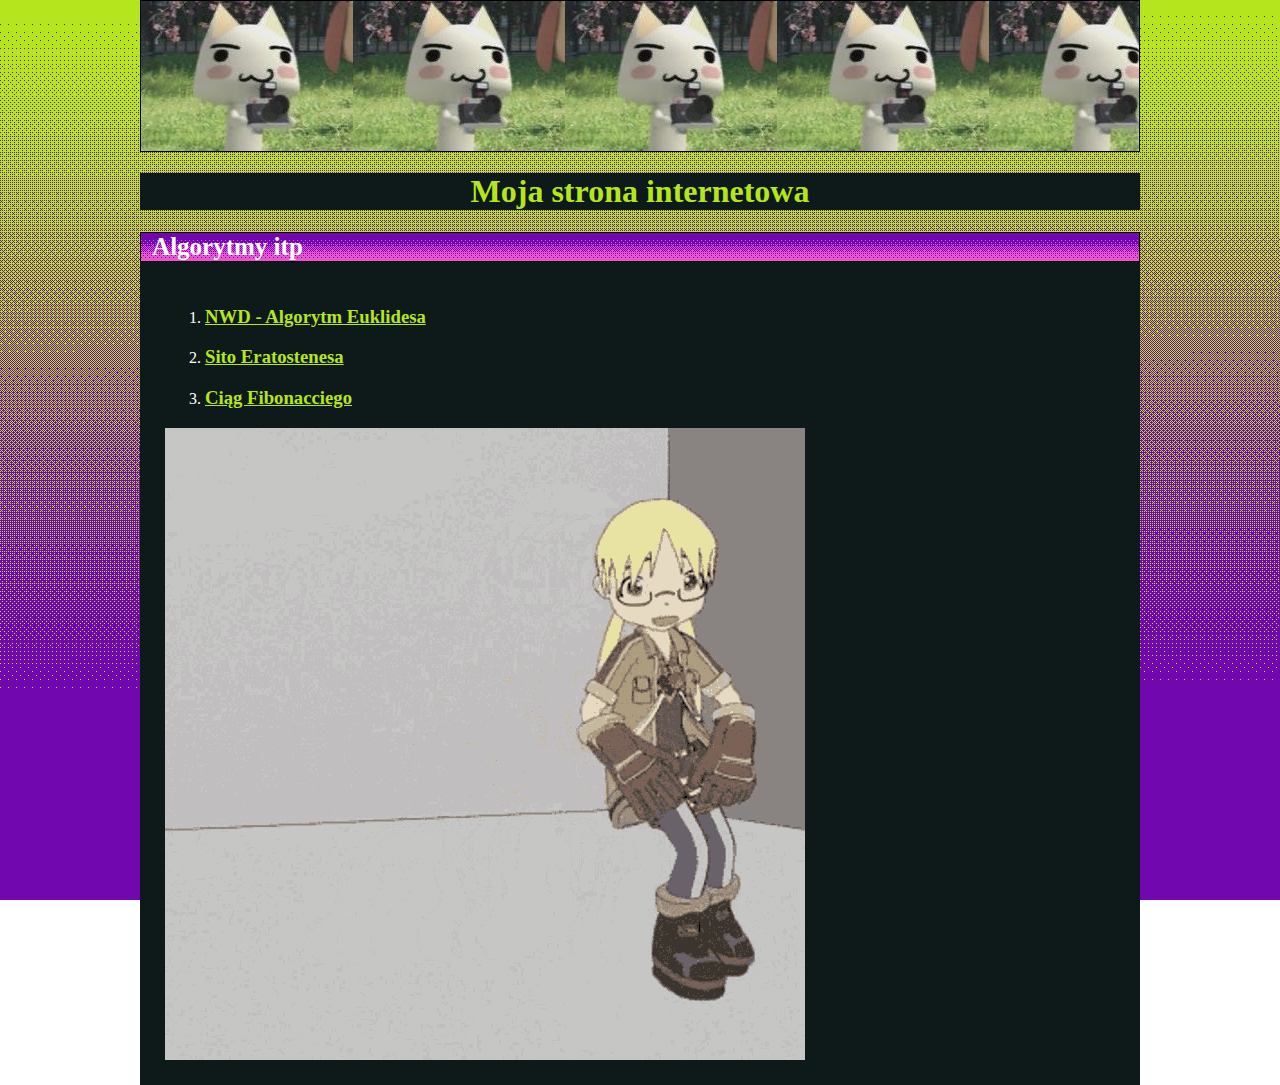
<file: index.html>
<main>
    <head>
        <title> 
            Algorytmy itp
        </title>

        <link rel="stylesheet" type="text/css" href="maincss.css">
        <style>
            
            .update {
                border: 2px dashed var(--main-color);
                padding: 5px;               
            }

            main {
                background-color: transparent !important;
            }

            .content {
                background-color: var(--background);
            }

            .title {
                margin-top: var(--content-spacing);
            }

            .title:first-child {
                margin-top: 0 !important;
            }

            .yw-content {
                text-align: center;
            }
            
        </style>

        <meta http-equiv="Content-Language" content="pl" >
        <meta charset="UTF-8" >
    </head>

    <body>

        <div id="container">
            <div class="topbar"></div>

            <div id="flex">
                <div class="wrapper">
                    <h1 class="main_title" align="center"> Moja strona internetowa</h1>

                    <div class="title">&nbsp; Algorytmy itp</div>

                    <div class="content">
                        <ol>

                            <li> <a  href="nwd.html"><h3 class = "link" >NWD - Algorytm Euklidesa</h3></a> </li>
                            <li> <a  href="sito.html"><h3 class = "link" >Sito Eratostenesa</h3></a> </li>
                            <li> <a  href="ciag.html"><h3 class = "link" >Ciąg Fibonacciego</h3></a> </li>

                        </ol>

                        <img src="brekdanc.gif"> 
                    </div>

                </div>
            </div>
        </div>
    </body>
</main>
</file>
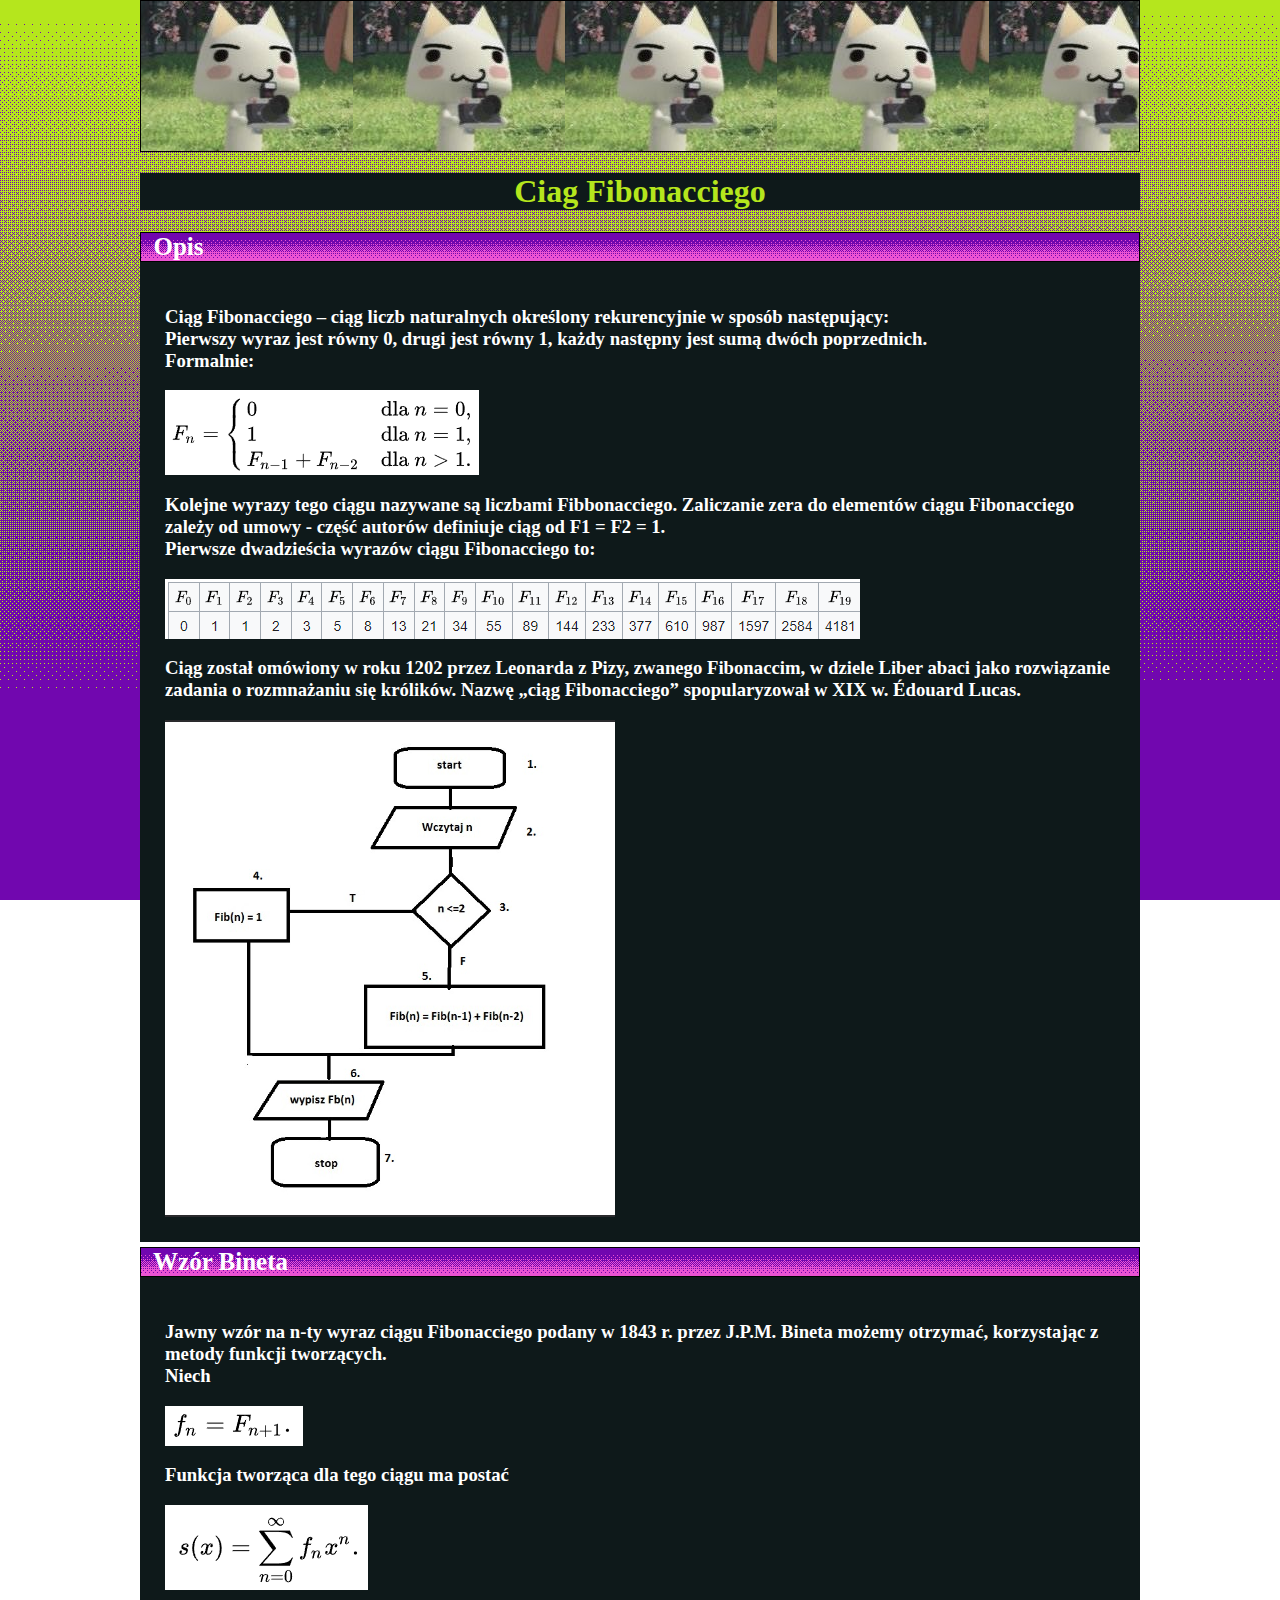
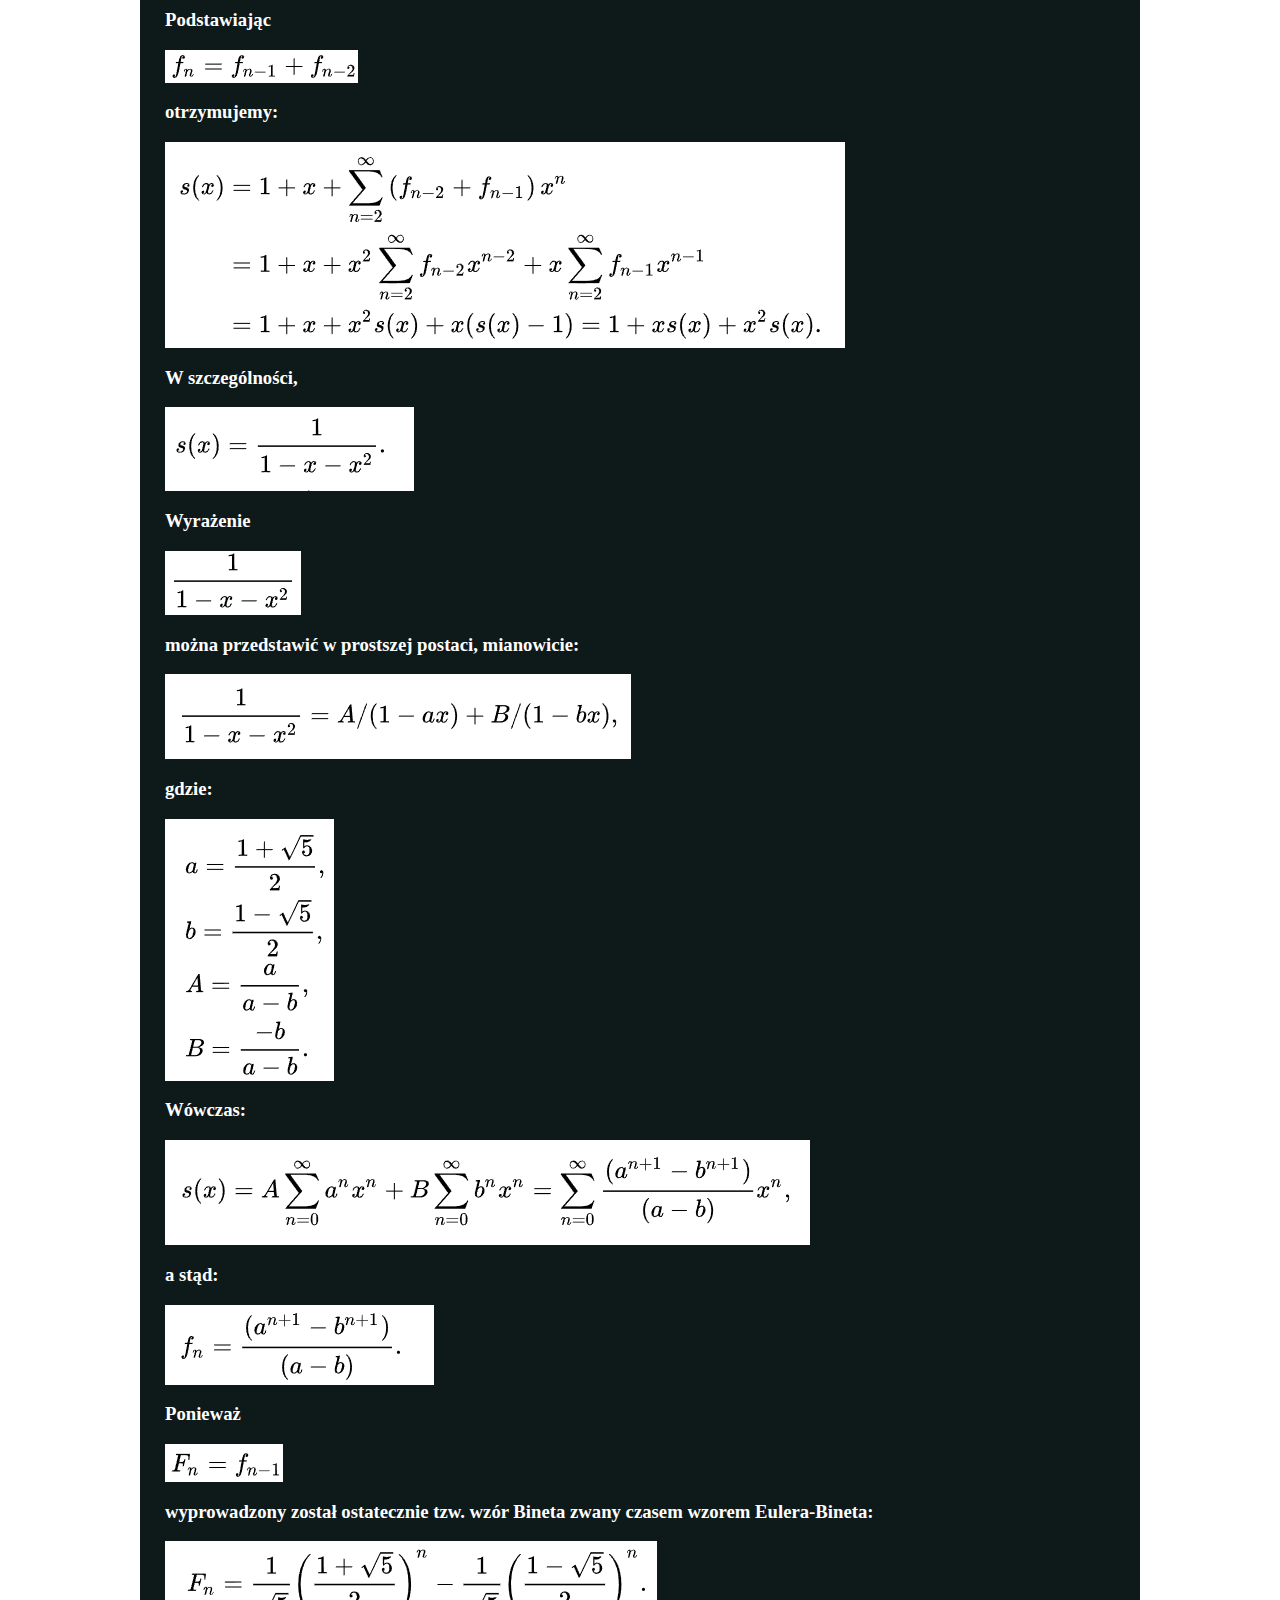
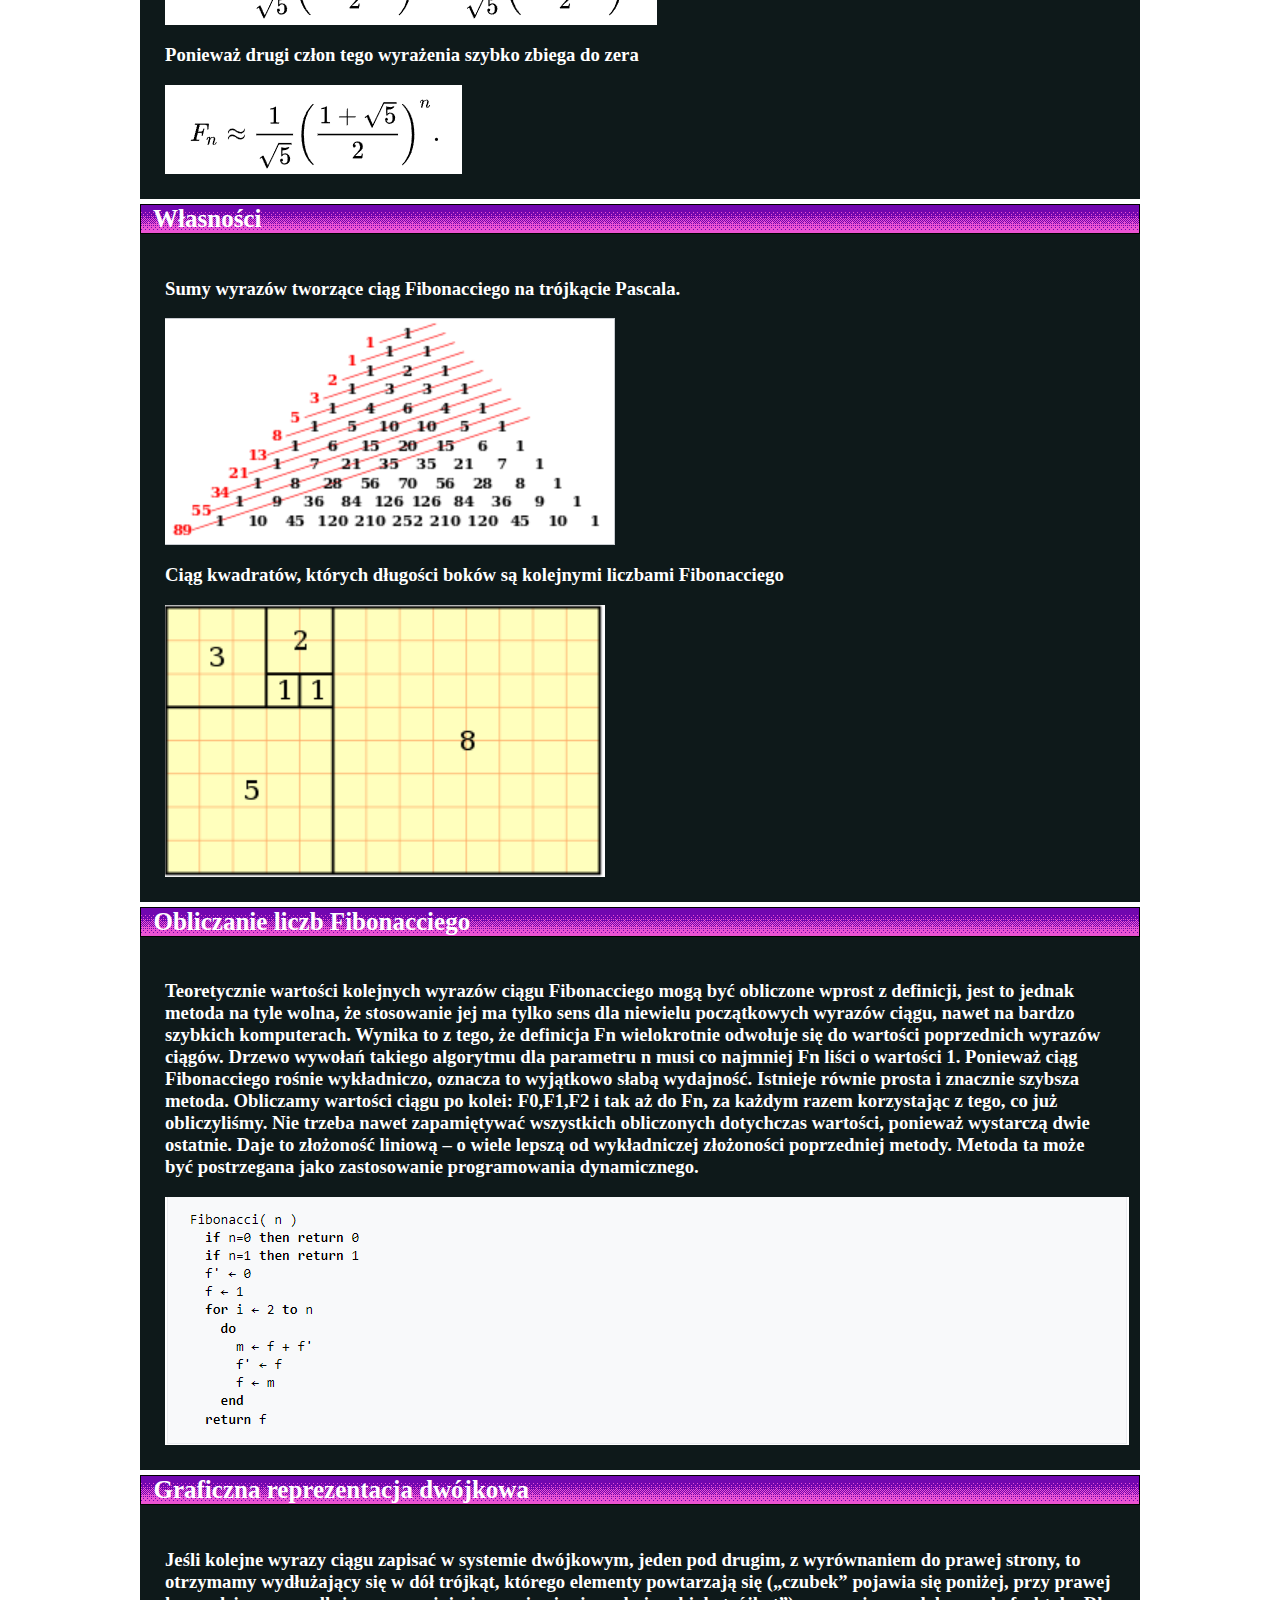
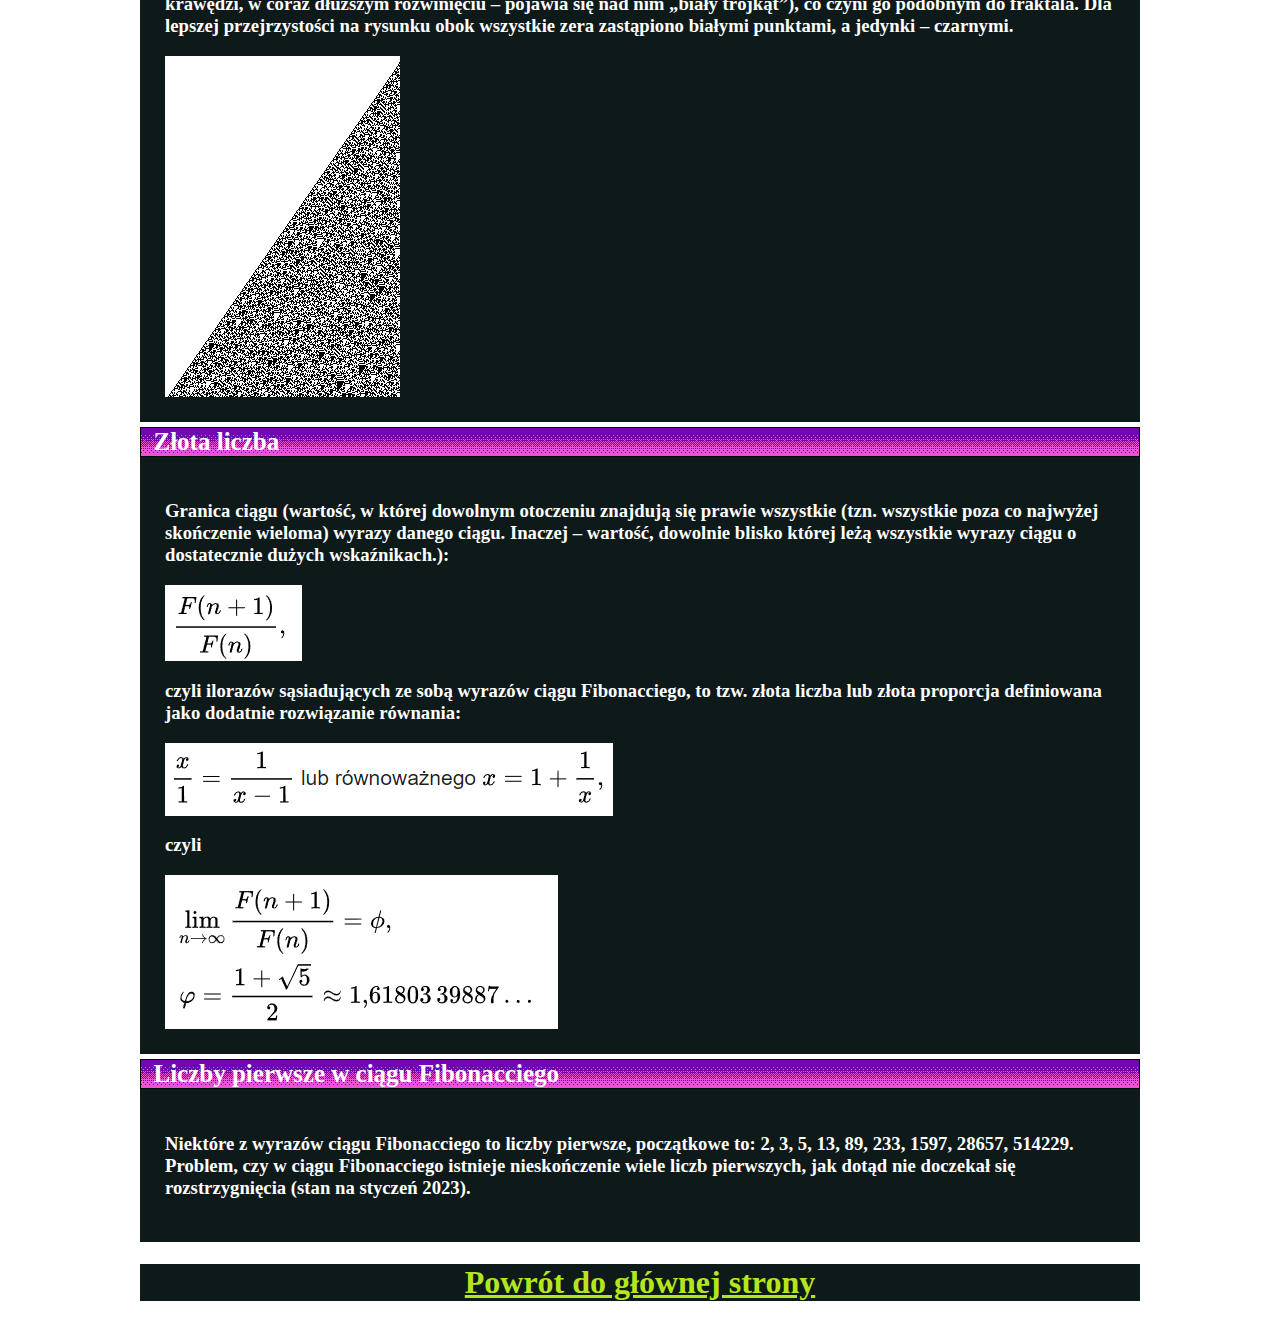
<file: ciag.html>
<html>
    <head>
        <title> 
            Ciąg Fibonacciego
        </title>

        <link rel="stylesheet" type="text/css" href="ciag.css">
        <style>
            
            .update {
                border: 2px dashed var(--main-color);
                padding: 5px;
            }

            main {
                background-color: transparent !important;
            }

            .content {
                background-color: var(--background);
            }

            .title {
                margin-top: var(--content-spacing);
            }

            .title:first-child {
                margin-top: 0 !important;
            }

            .yw-content {
                text-align: center;
            }
            
        </style>
        <meta http-equiv="Content-Language" content="pl" >
        <meta charset="UTF-8" >
    </head>

    <body>
        <main>
            <div id="container">
                <div class="topbar"></div>

                <div id="flex">
                    <div class="wrapper">
                        <h1 class="main_title" align="center"> Ciag Fibonacciego</h1>

                        <div class="title">&nbsp; Opis</div>

                        <div class="content">
                            <h3>
                                Ciąg Fibonacciego – ciąg liczb naturalnych określony rekurencyjnie w sposób następujący:
                                </br>
                                Pierwszy wyraz jest równy 0, drugi jest równy 1, każdy następny jest sumą dwóch poprzednich.
                                </br>
                                Formalnie:
                            </h3>

                            <img src="ciong.png">

                            <h3>
                                Kolejne wyrazy tego ciągu nazywane są liczbami Fibbonacciego. Zaliczanie zera do elementów ciągu Fibonacciego zależy od umowy - część autorów definiuje ciąg od F1 = F2 = 1.
                                </br>
                                Pierwsze dwadzieścia wyrazów ciągu Fibonacciego to:
                            </h3>

                            <img src="ciong2.png">

                            <h3> 
                                Ciąg został omówiony w roku 1202 przez Leonarda z Pizy, zwanego Fibonaccim,
                                w dziele Liber abaci jako rozwiązanie zadania o rozmnażaniu się królików. Nazwę „ciąg Fibonacciego” spopularyzował w XIX w. Édouard Lucas.
                            </h3>

                            <img src="blokowykodciag.png">
                        </div>

                        <div class="title">&nbsp; Wzór Bineta</div>

                        <div class="content">
                            <h3>Jawny wzór na n-ty wyraz ciągu Fibonacciego podany w 1843 r. przez J.P.M. Bineta możemy otrzymać, korzystając z metody funkcji tworzących.
                                </br>
                                Niech
                            </h3>

                            <img src="obliczenia1.png">

                            <h3>
                                Funkcja tworząca dla tego ciągu ma postać
                            </h3>

                            <img src="obliczenia2.png">

                            <h3>
                                Podstawiając
                            </h3>

                            <img src="obliczenia3.png">

                            <h3>
                                otrzymujemy:
                            </h3>

                            <img src="obliczenia4.png">

                            <h3>
                                W szczególności,
                            </h3>

                            <img src="obliczenia5.png">

                            <h3>
                                Wyrażenie 
                            </h3>

                            <img src="obliczenia6.png">

                            <h3>
                                można przedstawić w prostszej postaci, mianowicie:
                            </h3>

                            <img src="obliczenia7.png">

                            <h3>
                                gdzie:
                            </h3>

                            <img src="obliczenia8.png">

                            <h3>
                                Wówczas:
                            </h3>

                            <img src="obliczenia9.png">

                            <h3>
                                a stąd:
                            </h3>

                            <img src="obliczenia10.png">

                            <h3>
                                Ponieważ
                            </h3>

                            <img src="jajco.png">

                            <h3>
                                wyprowadzony został ostatecznie tzw. wzór Bineta zwany czasem wzorem Eulera-Bineta:
                            </h3>

                            <img src="obliczenia11.png">

                            <h3>
                                Ponieważ drugi człon tego wyrażenia szybko zbiega do zera
                            </h3>

                            <img src="obliczenia12.png">
                        </div>

                        <div class="title">&nbsp; Własności</div>

                        <div class="content">
                            <h3>
                                Sumy wyrazów tworzące ciąg Fibonacciego na trójkącie Pascala.
                            </h3>

                            <img src="trojkat.png">

                            <h3>
                                Ciąg kwadratów, których długości boków są kolejnymi liczbami Fibonacciego
                            </h3>

                            <img src="kwadraty.png">
                        </div>

                        <div class="title">&nbsp; Obliczanie liczb Fibonacciego</div>

                        <div class="content">
                            <h3>
                                Teoretycznie wartości kolejnych wyrazów ciągu Fibonacciego mogą być obliczone wprost z definicji, jest to jednak metoda na tyle wolna,
                                że stosowanie jej ma tylko sens dla niewielu początkowych wyrazów ciągu, nawet na bardzo szybkich komputerach. Wynika to z tego, że definicja Fn 
                                wielokrotnie odwołuje się do wartości poprzednich wyrazów ciągów. Drzewo wywołań takiego algorytmu dla parametru n musi co najmniej Fn liści o wartości 1.
                                Ponieważ ciąg Fibonacciego rośnie wykładniczo, oznacza to wyjątkowo słabą wydajność.
                                Istnieje równie prosta i znacznie szybsza metoda. Obliczamy wartości ciągu po kolei: F0,F1,F2 i tak aż do Fn, za każdym razem korzystając z tego, co już obliczyliśmy.
                                Nie trzeba nawet zapamiętywać wszystkich obliczonych dotychczas wartości, ponieważ wystarczą dwie ostatnie. Daje to złożoność liniową – o wiele lepszą od wykładniczej
                                złożoności poprzedniej metody. Metoda ta może być postrzegana jako zastosowanie programowania dynamicznego.
                            </h3>

                            <img src="ciagpseudokod.png">

                        </div>

                        <div class="title">&nbsp; Graficzna reprezentacja dwójkowa</div>

                        <div class="content">
                            <h3>
                                Jeśli kolejne wyrazy ciągu zapisać w systemie dwójkowym, jeden pod drugim, z wyrównaniem do prawej strony, to otrzymamy wydłużający się w dół trójkąt, którego elementy powtarzają się
                                („czubek” pojawia się poniżej, przy prawej krawędzi, w coraz dłuższym rozwinięciu – pojawia się nad nim „biały trójkąt”), co czyni go podobnym do fraktala. Dla lepszej przejrzystości
                                na rysunku obok wszystkie zera zastąpiono białymi punktami, a jedynki – czarnymi.
                            </h3>

                            <img src="bianrnycos.png">
                        </div>

                        <div class="title">&nbsp; Złota liczba</div>

                        <div class="content">
                            <h3>
                                Granica ciągu (wartość, w której dowolnym otoczeniu znajdują się prawie wszystkie (tzn. wszystkie poza co najwyżej skończenie wieloma) wyrazy danego ciągu. Inaczej – wartość,
                                dowolnie blisko której leżą wszystkie wyrazy ciągu o dostatecznie dużych wskaźnikach.):
                            </h3>

                            <img src="oblicz1.png">

                            <h3>
                                czyli ilorazów sąsiadujących ze sobą wyrazów ciągu Fibonacciego, to tzw. złota liczba lub złota proporcja definiowana jako dodatnie rozwiązanie równania:
                            </h3>

                            <img src="oblicz2.png">

                            <h3>
                                czyli
                            </h3>

                            <img src="oblicz3.png">
                        </div>

                        <div class="title">&nbsp; Liczby pierwsze w ciągu Fibonacciego</div>

                        <div class="content">
                            <h3>
                                Niektóre z wyrazów ciągu Fibonacciego to liczby pierwsze, początkowe to: 2, 3, 5, 13, 89, 233, 1597, 28657, 514229.
                                Problem, czy w ciągu Fibonacciego istnieje nieskończenie wiele liczb pierwszych, jak dotąd nie doczekał się rozstrzygnięcia (stan na styczeń 2023).
                            </h3>
                        </div>

                        <a href="index.html" ><h1 class="main_title" align="center"> Powrót do głównej strony</h1></a>
                    </div>
                </div>
            </div>
        </body>
    </main>
</html>
</file>
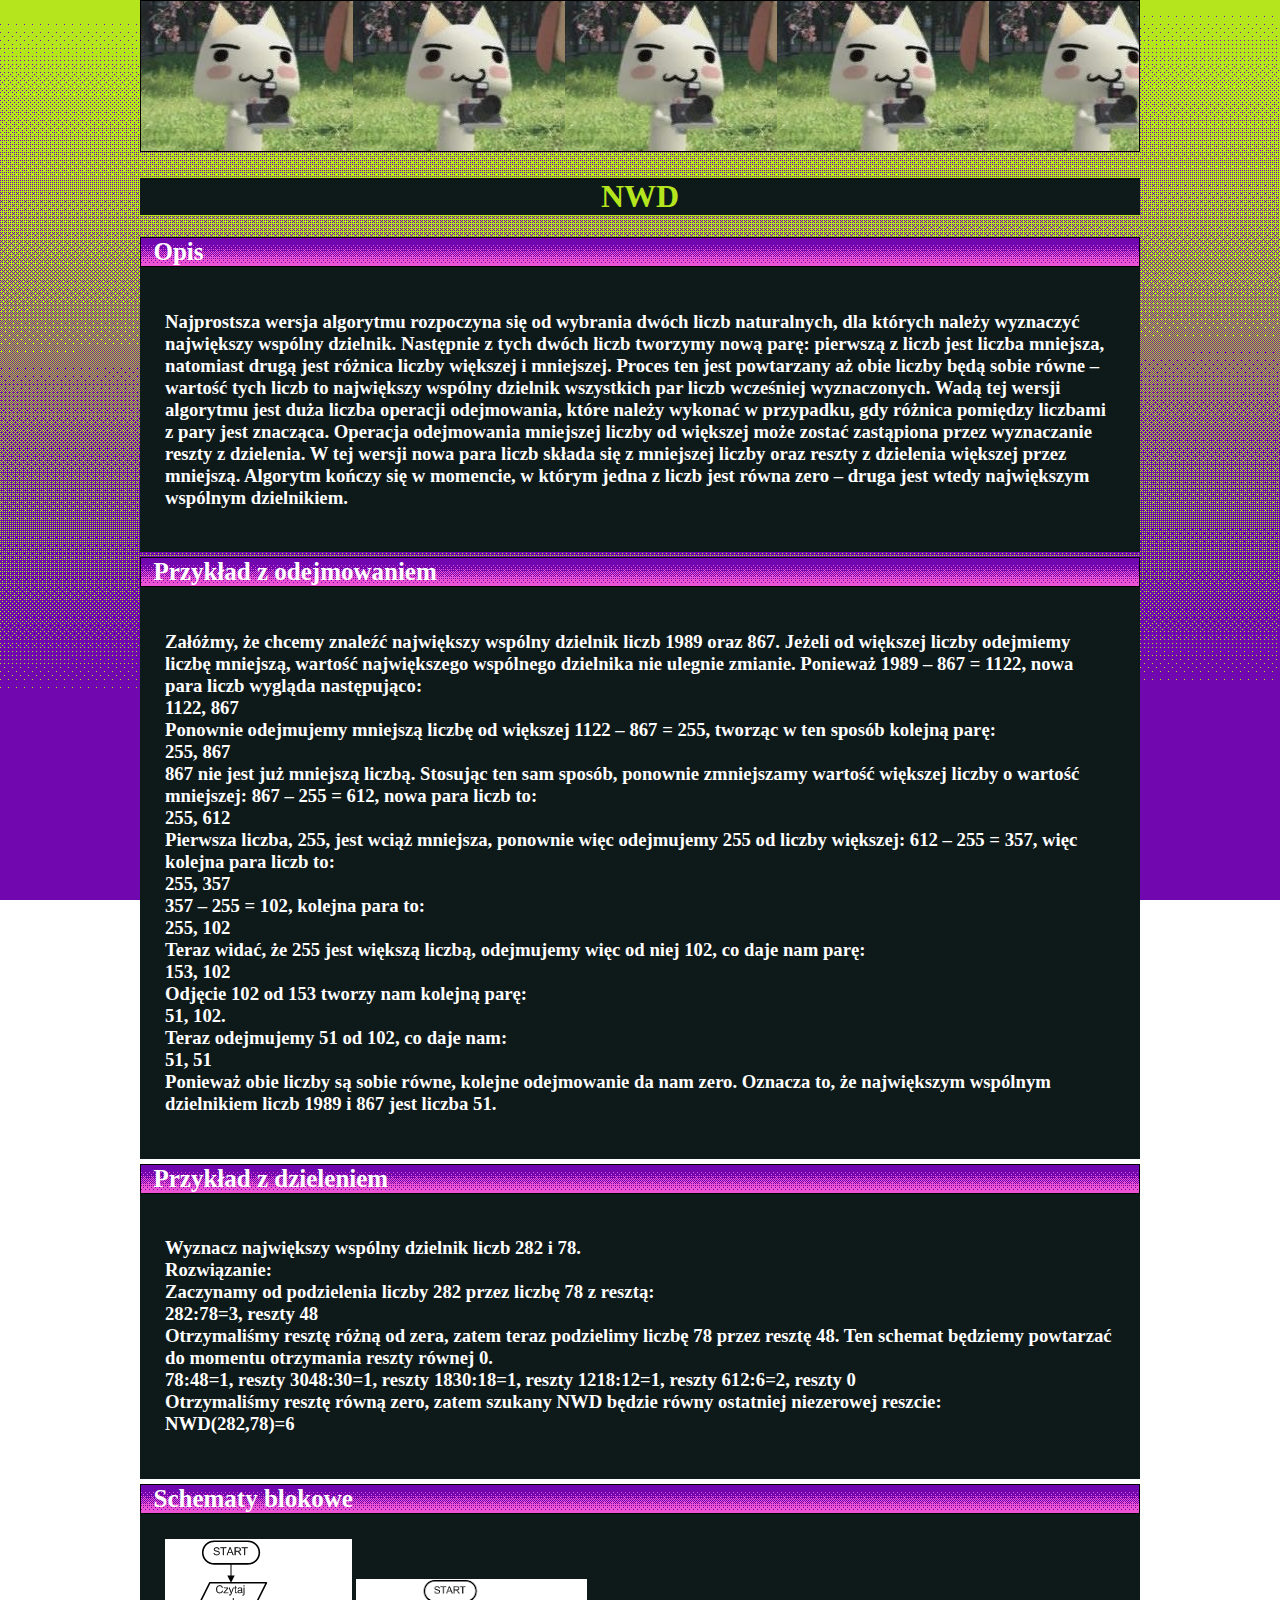
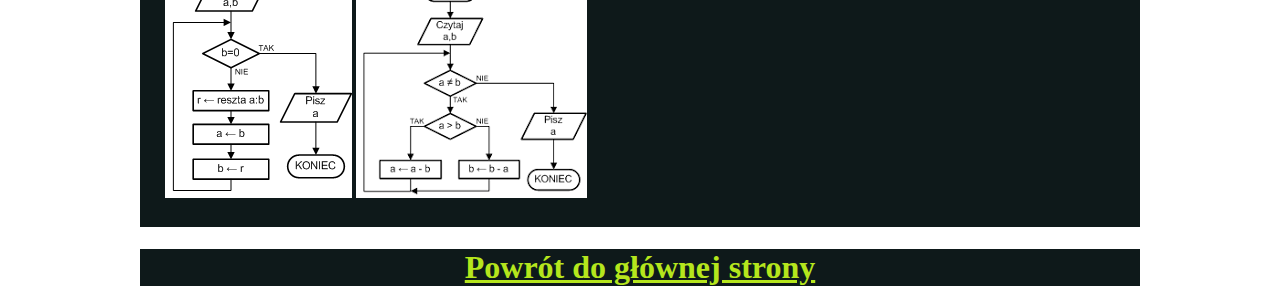
<file: nwd.html>
<main>
    <head>
        <title> 
            NWD
        </title>

        <link rel="stylesheet" type="text/css" href="nwd.css">

        <style>
            
            .update {
                border: 2px dashed var(--main-color);
                padding: 5px;
            }

            main {
                background-color: transparent !important;
            }

            .content {
                background-color: var(--background);
            }

            .title {
                margin-top: var(--content-spacing);
            }

            .title:first-child {
                margin-top: 0 !important;
            }

            .yw-content {
                text-align: center;
            }
            
        </style>
        <meta http-equiv="Content-Language" content="pl" >
        <meta charset="UTF-8" >
    </head>

    <body>
        
        <div id="container">
            <div class="topbar"></div>
            <div id="flex">
                <div class="wrapper">

                    <h1 class="main_title" align="center"> NWD</h1>

                    <div class="title">&nbsp; Opis</div>

                    <div class="content">
                        <h3>Najprostsza wersja algorytmu rozpoczyna się od wybrania dwóch liczb naturalnych, dla których należy wyznaczyć największy wspólny dzielnik. Następnie z tych dwóch liczb tworzymy nową parę: pierwszą z liczb jest liczba mniejsza, natomiast drugą jest różnica liczby większej i mniejszej. Proces ten jest powtarzany aż obie liczby będą sobie równe – wartość tych liczb to największy wspólny dzielnik wszystkich par liczb wcześniej wyznaczonych. Wadą tej wersji algorytmu jest duża liczba operacji odejmowania, które należy wykonać w przypadku, gdy różnica pomiędzy liczbami z pary jest znacząca.

                            Operacja odejmowania mniejszej liczby od większej może zostać zastąpiona przez wyznaczanie reszty z dzielenia. W tej wersji nowa para liczb składa się z mniejszej liczby oraz reszty z dzielenia większej przez mniejszą. Algorytm kończy się w momencie, w którym jedna z liczb jest równa zero – druga jest wtedy największym wspólnym dzielnikiem.
                        </h3>
                    </div>

                    <div class="title">&nbsp; Przykład z odejmowaniem</div>

                    <div class="content">
                        <h3>Załóżmy, że chcemy znaleźć największy wspólny dzielnik liczb 1989 oraz 867. Jeżeli od większej liczby odejmiemy liczbę mniejszą, wartość największego wspólnego dzielnika nie ulegnie zmianie. Ponieważ 1989 – 867 = 1122, nowa para liczb wygląda następująco:
                            <br>
                            1122, 867
                            <br>
                            Ponownie odejmujemy mniejszą liczbę od większej 1122 – 867 = 255, tworząc w ten sposób kolejną parę:
                            <br>
                            255, 867
                            <br>
                            867 nie jest już mniejszą liczbą. Stosując ten sam sposób, ponownie zmniejszamy wartość większej liczby o wartość mniejszej: 867 – 255 = 612, nowa para liczb to:
                            <br>
                            255, 612
                            <br>
                            Pierwsza liczba, 255, jest wciąż mniejsza, ponownie więc odejmujemy 255 od liczby większej: 612 – 255 = 357, więc kolejna para liczb to:
                            <br>
                            255, 357
                            <br>
                            357 – 255 = 102, kolejna para to:
                            <br>
                            255, 102
                            <br>
                            Teraz widać, że 255 jest większą liczbą, odejmujemy więc od niej 102, co daje nam parę:
                            <br>
                            153, 102
                            <br>
                            Odjęcie 102 od 153 tworzy nam kolejną parę:
                            <br>
                            51, 102.
                            <br>
                            Teraz odejmujemy 51 od 102, co daje nam:
                            <br>
                            51, 51
                            <br>
                            Ponieważ obie liczby są sobie równe, kolejne odejmowanie da nam zero. Oznacza to, że największym wspólnym dzielnikiem liczb 1989 i 867 jest liczba 51.
                        </h3>
                    </div>

                    <div class="title">&nbsp; Przykład z dzieleniem</div>
                    
                    <div class="content">
                        <h3>
                            Wyznacz największy wspólny dzielnik liczb 282 i 78.
                            <br>
                            Rozwiązanie:
                            <br>
                            Zaczynamy od podzielenia liczby 282 przez liczbę 78 z resztą:
                            <br>
                            282:78=3, reszty 48
                            <br>
                            Otrzymaliśmy resztę różną od zera, zatem teraz podzielimy liczbę 78 przez resztę 48. Ten schemat będziemy powtarzać do momentu otrzymania reszty równej 0.
                            <br>
                            78:48=1, reszty 3048:30=1, reszty 1830:18=1, reszty 1218:12=1, reszty 612:6=2, reszty 0
                            <br>
                            Otrzymaliśmy resztę równą zero, zatem szukany NWD będzie równy ostatniej niezerowej reszcie:
                            <br>
                            NWD(282,78)=6
                        </h3>            
                    </div>

                    <div class="title">&nbsp; Schematy blokowe</div>

                    <div class="content">
                        <img src="dzielenie.png"> 
                        <img src="odejmowanie.png">
                    </div>

                    <a href="index.html" ><h1 class="main_title" align="center"> Powrót do głównej strony</h1></a>
                </div>
            </div>
        </div>

            
        </div> 
    </body>

</main>
</file>
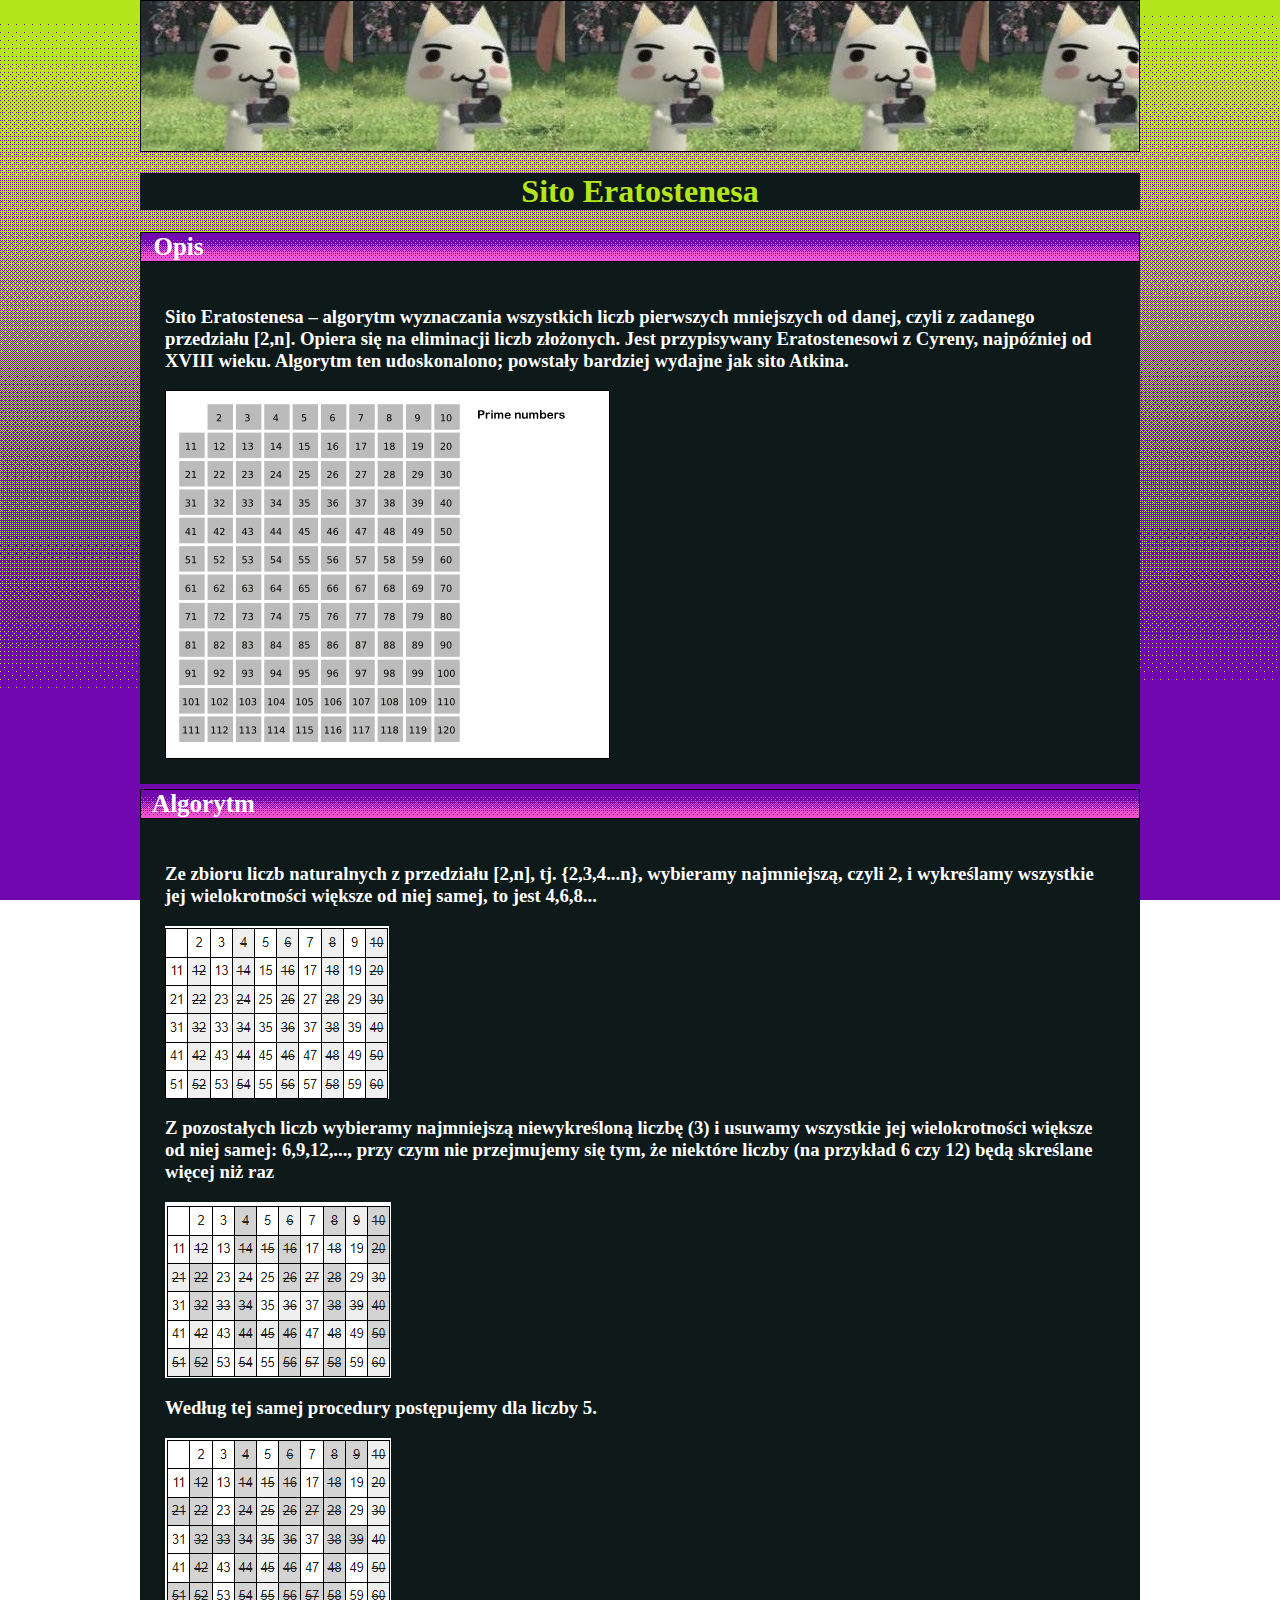
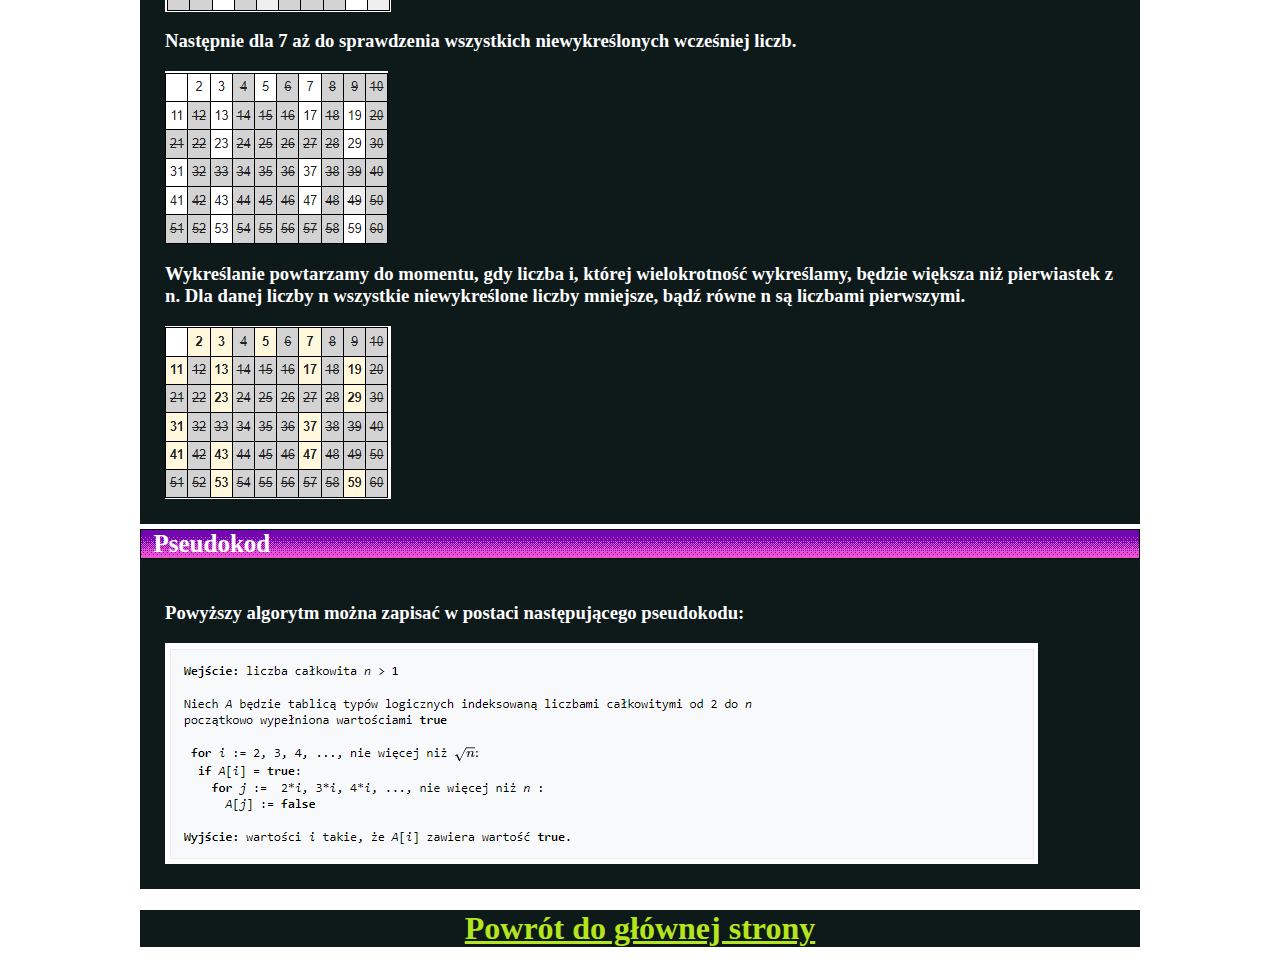
<file: sito.html>
<main>
    <head>
        <title> 
            sito
        </title>

        <link rel="stylesheet" type="text/css" href="sito.css">
        <style>
            
            .update {
                border: 2px dashed var(--main-color);
                padding: 5px;
            }

            main {
                background-color: transparent !important;
            }

            .content {
                background-color: var(--background);
            }

            .title {
                margin-top: var(--content-spacing);
            }

            .title:first-child {
                margin-top: 0 !important;
            }

            .yw-content {
                text-align: center;
            }
            
        </style>
        <meta http-equiv="Content-Language" content="pl" >
        <meta charset="UTF-8" >
    </head>

    <body>
        
        <div id="container">
            <div class="topbar"></div>
            <div id="flex">
                <div class="wrapper">

                    <h1 class="main_title" align="center"> Sito Eratostenesa </h1>

                    <div class="title">&nbsp; Opis</div>

                    <div class="content">
                        <h3>Sito Eratostenesa – algorytm wyznaczania wszystkich liczb pierwszych mniejszych od danej, czyli z zadanego przedziału [2,n]. Opiera się na eliminacji liczb złożonych.
                            Jest przypisywany Eratostenesowi z Cyreny, najpóźniej od XVIII wieku. Algorytm ten udoskonalono; powstały bardziej wydajne jak sito Atkina.
                        </h3>
                        <img src="Sieve_of_Eratosthenes_animation.gif">
                    </div>

                    <div class="title">&nbsp; Algorytm</div>

                    <div class="content">
                        <h3>
                            Ze zbioru liczb naturalnych z przedziału [2,n], tj. {2,3,4...n}, wybieramy najmniejszą, czyli 2, i wykreślamy wszystkie jej wielokrotności większe od niej samej, to jest 4,6,8... 
                        </h3>

                        <img src="sito1.png">

                        <h3>
                            Z pozostałych liczb wybieramy najmniejszą niewykreśloną liczbę (3) i usuwamy wszystkie jej wielokrotności większe od niej samej: 6,9,12,..., przy czym nie przejmujemy się tym, że
                            niektóre liczby (na przykład 6 czy 12) będą skreślane więcej niż raz
                        </h3>

                        <img src="sito2.png">

                        <h3>
                            Według tej samej procedury postępujemy dla liczby 5.
                        </h3>
                        
                        <img src="sito3.png">

                        <h3>
                            Następnie dla 7 aż do sprawdzenia wszystkich niewykreślonych wcześniej liczb.
                        </h3>

                        <img src="sito4.png">

                        <h3>
                            Wykreślanie powtarzamy do momentu, gdy liczba i, której wielokrotność wykreślamy, będzie większa niż pierwiastek z n.
                            Dla danej liczby n wszystkie niewykreślone liczby mniejsze, bądź równe n są liczbami pierwszymi.
                        </h3>
                        
                        <img src="sito5.png">
                    </div>

                    <div class="title">&nbsp; Pseudokod</div>
                    
                    <div class="content">
                        <h3>Powyższy algorytm można zapisać w postaci następującego pseudokodu:</h3>
                        <img src="pseudokod.png">
                    </div>

                    <a href="index.html" ><h1 class="main_title" align="center"> Powrót do głównej strony</h1></a>
                </div>
            </div>
        </div>

            
        </div> 
    </body>


</main>
</file>
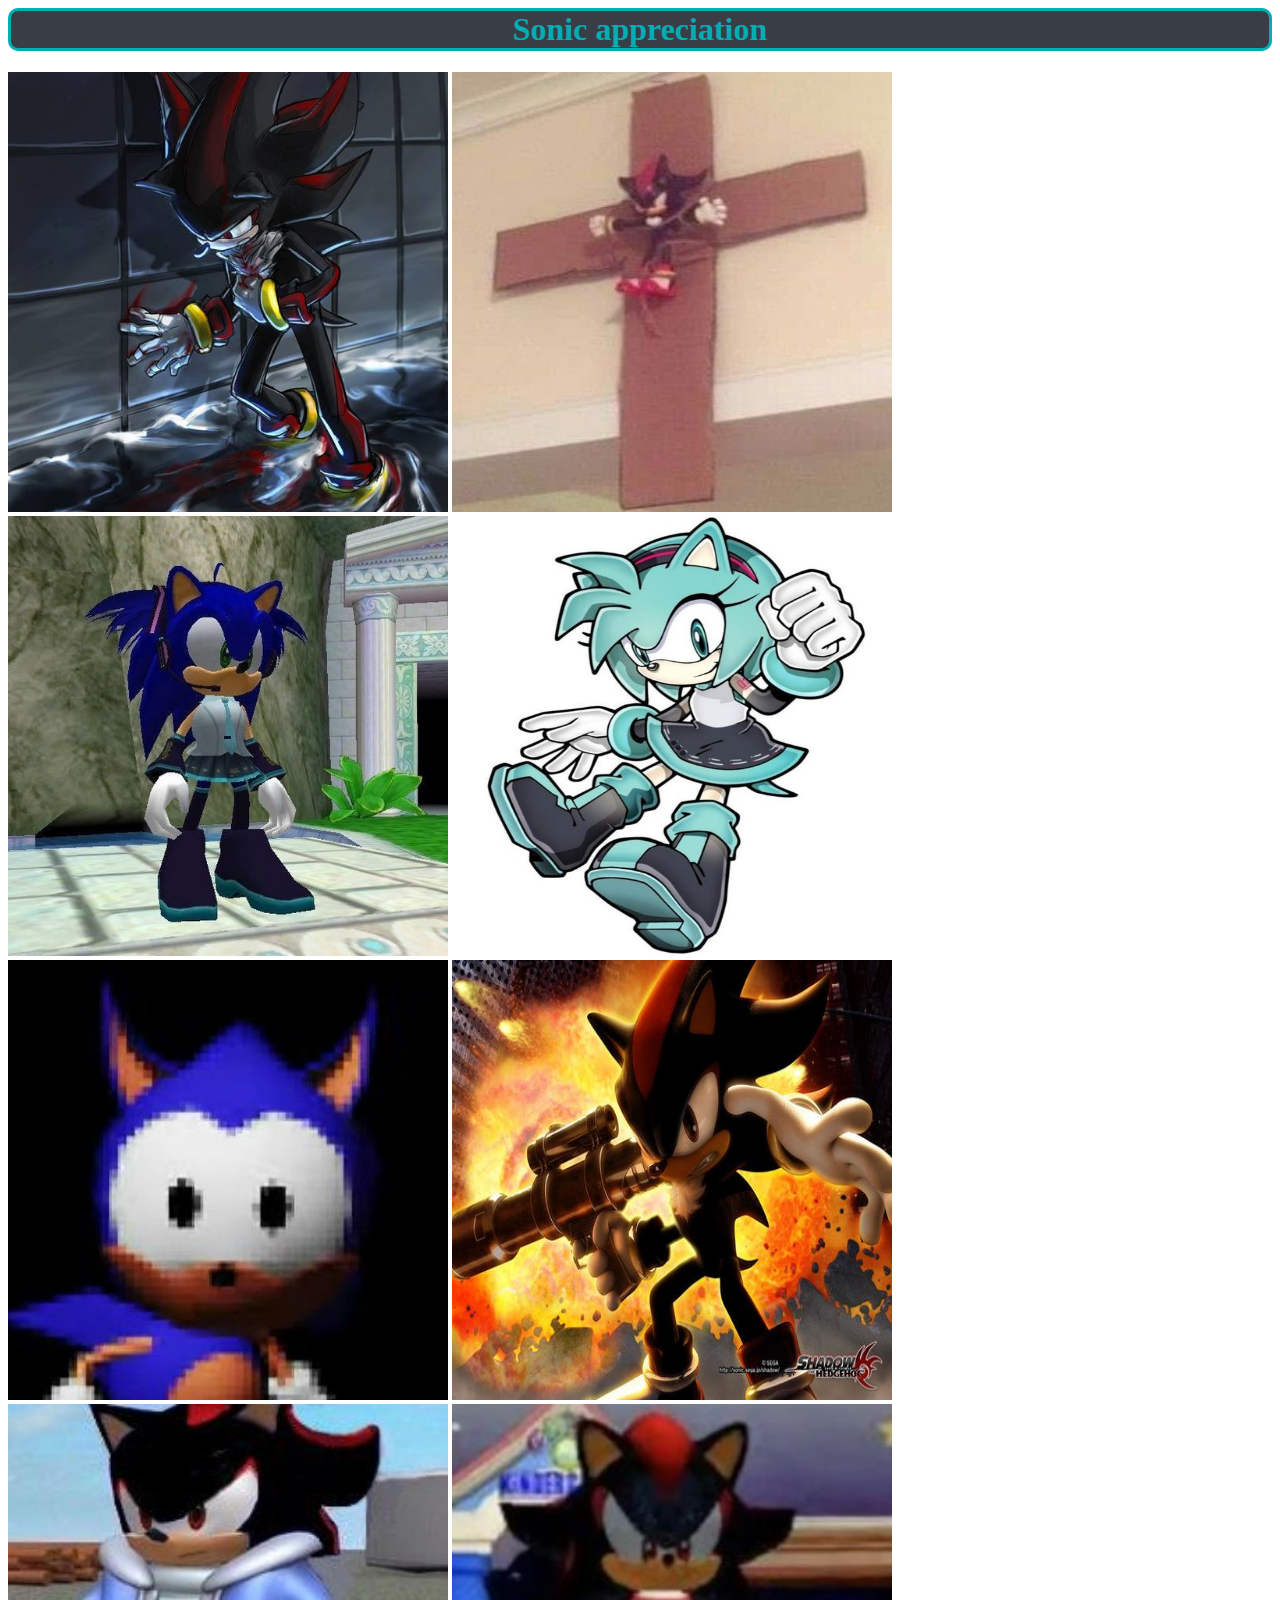
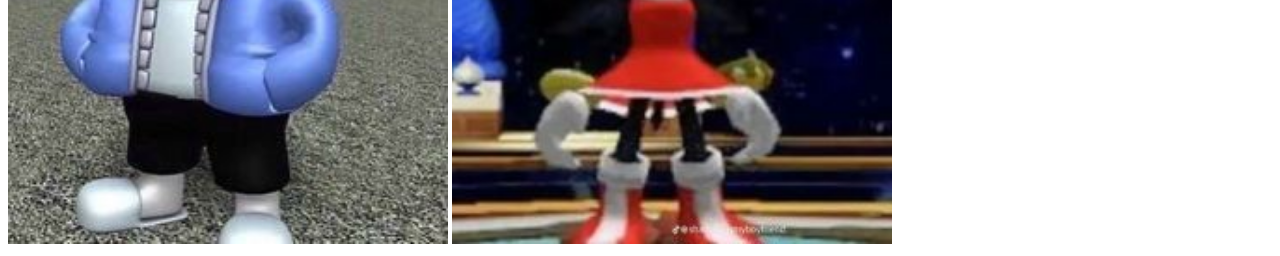
<file: sonic_appreciation.html>
<main>
    <head>
        <title> 
            Sonic
        </title>

        <link rel="stylesheet" type="text/css" href="sonic.css">
    </head>

    <body>
        <h1 class="main_title" align="center"> Sonic appreciation</h1>

        <img src="sonics/1.jpg" width="440" height="440">
        <img src="sonics/2.jpg" width="440" height="440">
        <img src="sonics/3.jpg" width="440" height="440">
        <img src="sonics/4.jpg" width="440" height="440">
        <img src="sonics/5.jpg" width="440" height="440">
        <img src="sonics/6.jpg" width="440" height="440">
        <img src="sonics/7.jpg" width="440" height="440">
        <img src="sonics/8.jpg" width="440" height="440">


    </body>

</main>
</file>
<file: maincss.css>
@font-face {
  font-family: "FreePixel";
  src: url("https://sadhost.neocities.org/fonts/FreePixel.ttf") format("truetype");
}

:root {
  --background: #0E191A;
  --main-color:#7107AF;
  --main-color-dk:#441261;
  --accent-1:#B5E61D;
  --accent-2:#EB53D3;
  --content-spacing:5px;
  --background-img:url('bg-test-green.png');
  --banner:url("baner.png");
  --titleBars:url('tiny-bar-2.png');
  --text-color:white;
  --link-color:var(--accent-1);
  --border:1px solid black;
  --arrows:url('../assets/images/arrow.png');
}

h1.main_title {
  background-color: #0E191A;
  color:#B5E61D;
}

html,
body {
  margin: 0;
  box-sizing: border-box;
  font-family: "FreePixel";
}

body {

  background-image: var(--background-img);
  color: var(--text-color);
  background-attachment:fixed;
}
.topbar {
  background-image:var(--banner);
  height:150px;
  margin-bottom:var(--content-spacing);
  border:var(--border);
}

#container,
.topbar img {
  width: 1000px;
  margin: 0 auto;
}
#container a {
  color:var(--link-color);
}
.topbar img {
  image-rendering: pixelated;
  image-rendering: -moz-crisp-edges;
  image-rendering: crisp-edges;
}

#container {
  border-top: none;
}

#flex {
  display: block;
  width:1000px;
}

aside {
  width: 30%;
  margin-left:var(--content-spacing);
  border-left:var(--border);
  background-color: var(--background);
}

.title, .sidebar-title {
  background-image:var(--titleBars);
  font-weight:bold;
  border:var(--border);
  font-size:25px;
}

main {
  width: 100%;
  background-color: var(--background);
}
nav {
  position:sticky;
  top:20px;
}
nav ul {
  list-style-image:var(--arrows);
  margin-left:0;
  padding-left:30px;
}
nav ul li a {
  color:var(--accent-1);
}
.content {
  padding:25px;
}

footer {
  border:var(--border);
  height:25px;
  margin-top:var(--content-spacing);
  background-image:var(--titleBars);
  text-align:center;
}
/* button styles */
button {
  background-image:var(--titleBars);
  border:var(--border);
  color:white;
  margin-bottom:10px;
}
th {
  color:var(--accent-2);
}
#linkNum {
  color:var(--accent-2);
  font-weight:bold;
}
h2 {
  color:var(--accent-2);
}
#themeDiv {
position: sticky;
top: 550px;
}

@media only screen and (max-width: 1000px) {
  nav ul {
      list-style-image:none;
      list-style-type:none;
  }
  #flex {
      flex-wrap:wrap;
  }
  main {
      width:100%;
      order:2;
  }
  aside {
      display:block;
      width:100%;
      order:1;
      margin-left:0;
  }
  nav ul {
      display:flex;
      flex-wrap:wrap;
  }
  nav ul li {
      padding-right:10px;
  }
  nav ul > ul {
      display:none;
  }
  }
  @media only screen and (max-height: 1000px) {
      nav ul > ul {
          display:none;
      }
  }
</file>
<file: ciag.css>
@font-face {
  font-family: "FreePixel";
  src: url("https://sadhost.neocities.org/fonts/FreePixel.ttf") format("truetype");
}

:root {
  --background: #0E191A;
  --main-color:#7107AF;
  --main-color-dk:#441261;
  --accent-1:#B5E61D;
  --accent-2:#EB53D3;
  --content-spacing:5px;
  --background-img:url('bg-test-green.png');
  --banner:url("baner.png");
  --titleBars:url('tiny-bar-2.png');
  --text-color:white;
  --link-color:var(--accent-1);
  --border:1px solid black;
  --arrows:url('../assets/images/arrow.png');
}

h1.main_title {
  background-color: #0E191A;
  color:#B5E61D;
}

html,
body {
  margin: 0;
  box-sizing: border-box;
  font-family: "FreePixel";
}

body {

  background-image: var(--background-img);
  color: var(--text-color);
  background-attachment:fixed;
}
.topbar {
  background-image:var(--banner);
  height:150px;
  margin-bottom:var(--content-spacing);
  border:var(--border);
}

#container,
.topbar img {
  width: 1000px;
  margin: 0 auto;
}
#container a {
  color:var(--link-color);
}
.topbar img {
  image-rendering: pixelated;
  image-rendering: -moz-crisp-edges;
  image-rendering: crisp-edges;
}

#container {
  border-top: none;
}

#flex {
  display: block;
  width:1000px;
}

aside {
  width: 30%;
  margin-left:var(--content-spacing);
  border-left:var(--border);
  background-color: var(--background);
}

.title, .sidebar-title {
  background-image:var(--titleBars);
  font-weight:bold;
  border:var(--border);
  font-size:25px;
}

main {
  width: 100%;
  background-color: var(--background);
}
nav {
  position:sticky;
  top:20px;
}
nav ul {
  list-style-image:var(--arrows);
  margin-left:0;
  padding-left:30px;
}
nav ul li a {
  color:var(--accent-1);
}
.content {
  padding:25px;
}

footer {
  border:var(--border);
  height:25px;
  margin-top:var(--content-spacing);
  background-image:var(--titleBars);
  text-align:center;
}
/* button styles */
button {
  background-image:var(--titleBars);
  border:var(--border);
  color:white;
  margin-bottom:10px;
}
th {
  color:var(--accent-2);
}
#linkNum {
  color:var(--accent-2);
  font-weight:bold;
}
h2 {
  color:var(--accent-2);
}
#themeDiv {
position: sticky;
top: 550px;
}

@media only screen and (max-width: 1000px) {
  nav ul {
      list-style-image:none;
      list-style-type:none;
  }
  #flex {
      flex-wrap:wrap;
  }
  main {
      width:100%;
      order:2;
  }
  aside {
      display:block;
      width:100%;
      order:1;
      margin-left:0;
  }
  nav ul {
      display:flex;
      flex-wrap:wrap;
  }
  nav ul li {
      padding-right:10px;
  }
  nav ul > ul {
      display:none;
  }
  }
  @media only screen and (max-height: 1000px) {
      nav ul > ul {
          display:none;
      }
  }
</file>
<file: nwd.css>
@font-face {
  font-family: "FreePixel";
  src: url("https://sadhost.neocities.org/fonts/FreePixel.ttf") format("truetype");
}

:root {
  --background: #0E191A;
  --main-color:#7107AF;
  --main-color-dk:#441261;
  --accent-1:#B5E61D;
  --accent-2:#EB53D3;
  --content-spacing:5px;
  --background-img:url('bg-test-green.png');
  --banner:url("baner.png");
  --titleBars:url('tiny-bar-2.png');
  --text-color:white;
  --link-color:var(--accent-1);
  --border:1px solid black;
  --arrows:url('../assets/images/arrow.png');
}

h1.main_title {
  background-color: #0E191A;
  color:#B5E61D;
}

html,
body {
  margin: 0;
  box-sizing: border-box;
  font-family: "FreePixel";
}

body {

  background-image: var(--background-img);
  color: var(--text-color);
  background-attachment:fixed;
}
.topbar {
  background-image:var(--banner);
  height:150px;
  margin-bottom:var(--content-spacing);
  border:var(--border);
}

#container,
.topbar img {
  max-width: 1000px;
  margin: 0 auto;
}
#container a {
  color:var(--link-color);
}
.topbar img {
  image-rendering: pixelated;
  image-rendering: -moz-crisp-edges;
  image-rendering: crisp-edges;
}

#container {
  border-top: none;
}

#flex {
  display: flex;
  max-width:1000px;
}

aside {
  width: 50%;
  margin-left:var(--content-spacing);
  border-left:var(--border);
  background-color: var(--background);
}

.title, .sidebar-title {
  background-image:var(--titleBars);
  font-weight:bold;
  border:var(--border);
  font-size:25px;
}

main {
  width: 100%;
  background-color: var(--background);
}
nav {
  position:sticky;
  top:20px;
}
nav ul {
  list-style-image:var(--arrows);
  margin-left:0;
  padding-left:30px;
}
nav ul li a {
  color:var(--accent-1);
}
.content {
  padding:25px;
}

footer {
  border:var(--border);
  height:25px;
  margin-top:var(--content-spacing);
  background-image:var(--titleBars);
  text-align:center;
}
/* button styles */
button {
  background-image:var(--titleBars);
  border:var(--border);
  color:white;
  margin-bottom:10px;
}
th {
  color:var(--accent-2);
}
#linkNum {
  color:var(--accent-2);
  font-weight:bold;
}
h2 {
  color:var(--accent-2);
}
#themeDiv {
position: sticky;
top: 550px;
}

@media only screen and (max-width: 640px) {
  nav ul {
      list-style-image:none;
      list-style-type:none;
  }
  #flex {
      flex-wrap:wrap;
  }
  main {
      width:100%;
      order:2;
  }
  aside {
      display:block;
      width:100%;
      order:1;
      margin-left:0;
  }
  nav ul {
      display:flex;
      flex-wrap:wrap;
  }
  nav ul li {
      padding-right:10px;
  }
  nav ul > ul {
      display:none;
  }
  }
  @media only screen and (max-height: 640px) {
      nav ul > ul {
          display:none;
      }
  }
</file>
<file: sito.css>
@font-face {
  font-family: "FreePixel";
  src: url("https://sadhost.neocities.org/fonts/FreePixel.ttf") format("truetype");
}

:root {
  --background: #0E191A;
  --main-color:#7107AF;
  --main-color-dk:#441261;
  --accent-1:#B5E61D;
  --accent-2:#EB53D3;
  --content-spacing:5px;
  --background-img:url('bg-test-green.png');
  --banner:url("baner.png");
  --titleBars:url('tiny-bar-2.png');
  --text-color:white;
  --link-color:var(--accent-1);
  --border:1px solid black;
  --arrows:url('../assets/images/arrow.png');
}

h1.main_title {
  background-color: #0E191A;
  color:#B5E61D;
}

html,
body {
  margin: 0;
  box-sizing: border-box;
  font-family: "FreePixel";
}

body {

  background-image: var(--background-img);
  color: var(--text-color);
  background-attachment:fixed;
}
.topbar {
  background-image:var(--banner);
  height:150px;
  margin-bottom:var(--content-spacing);
  border:var(--border);
}

#container,
.topbar img {
  width: 1000px;
  margin: 0 auto;
}
#container a {
  color:var(--link-color);
}
.topbar img {
  image-rendering: pixelated;
  image-rendering: -moz-crisp-edges;
  image-rendering: crisp-edges;
}

#container {
  border-top: none;
}

#flex {
  display: block;
  width:1000px;
}

aside {
  width: 30%;
  margin-left:var(--content-spacing);
  border-left:var(--border);
  background-color: var(--background);
}

.title, .sidebar-title {
  background-image:var(--titleBars);
  font-weight:bold;
  border:var(--border);
  font-size:25px;
}

main {
  width: 100%;
  background-color: var(--background);
}
nav {
  position:sticky;
  top:20px;
}
nav ul {
  list-style-image:var(--arrows);
  margin-left:0;
  padding-left:30px;
}
nav ul li a {
  color:var(--accent-1);
}
.content {
  padding:25px;
}

footer {
  border:var(--border);
  height:25px;
  margin-top:var(--content-spacing);
  background-image:var(--titleBars);
  text-align:center;
}
/* button styles */
button {
  background-image:var(--titleBars);
  border:var(--border);
  color:white;
  margin-bottom:10px;
}
th {
  color:var(--accent-2);
}
#linkNum {
  color:var(--accent-2);
  font-weight:bold;
}
h2 {
  color:var(--accent-2);
}
#themeDiv {
position: sticky;
top: 550px;
}

@media only screen and (max-width: 1000px) {
  nav ul {
      list-style-image:none;
      list-style-type:none;
  }
  #flex {
      flex-wrap:wrap;
  }
  main {
      width:100%;
      order:2;
  }
  aside {
      display:block;
      width:100%;
      order:1;
      margin-left:0;
  }
  nav ul {
      display:flex;
      flex-wrap:wrap;
  }
  nav ul li {
      padding-right:10px;
  }
  nav ul > ul {
      display:none;
  }
  }
  @media only screen and (max-height: 1000px) {
      nav ul > ul {
          display:none;
      }
  }
</file>
<file: sonic.css>
h1.main_title {
    border-style: solid;
    font-family: "Comic Sans MS", "Comic Sans", cursive;
    color: #00ADB5;
    background-color: #393E46;
    border-radius: 10px;
}

body {
  animation: 10000ms ease-in-out infinite color-change;
}
  
@keyframes color-change {
  0% {
    background-color: #222831;
  }
  25% {
    background-color: #262e3a;
  }
  50% {
    background-color: #232e3d;
  }
  75% {
    background-color: #262e3a;
  }
  100% {
    background-color: #222831;
  }
}

h3 {
    color: #00ADB5;
}

div {
    border-radius: 10px;
    padding-top: 10px;
    padding-bottom: 10px;
    padding-right: 10px;
    animation: 10000ms ease-in-out infinite colour-change;
}
@keyframes colour-change {
  0% {
      background-color: #EEEEEE;
  }
  25% {
      background-color: #cccccc;
  }
  50% {
      background-color: #b9b9b9;
  }
  75% {
      background-color: #cccccc;
  }
  100% {
      background-color:	#EEEEEE;
  }
}
</file>
